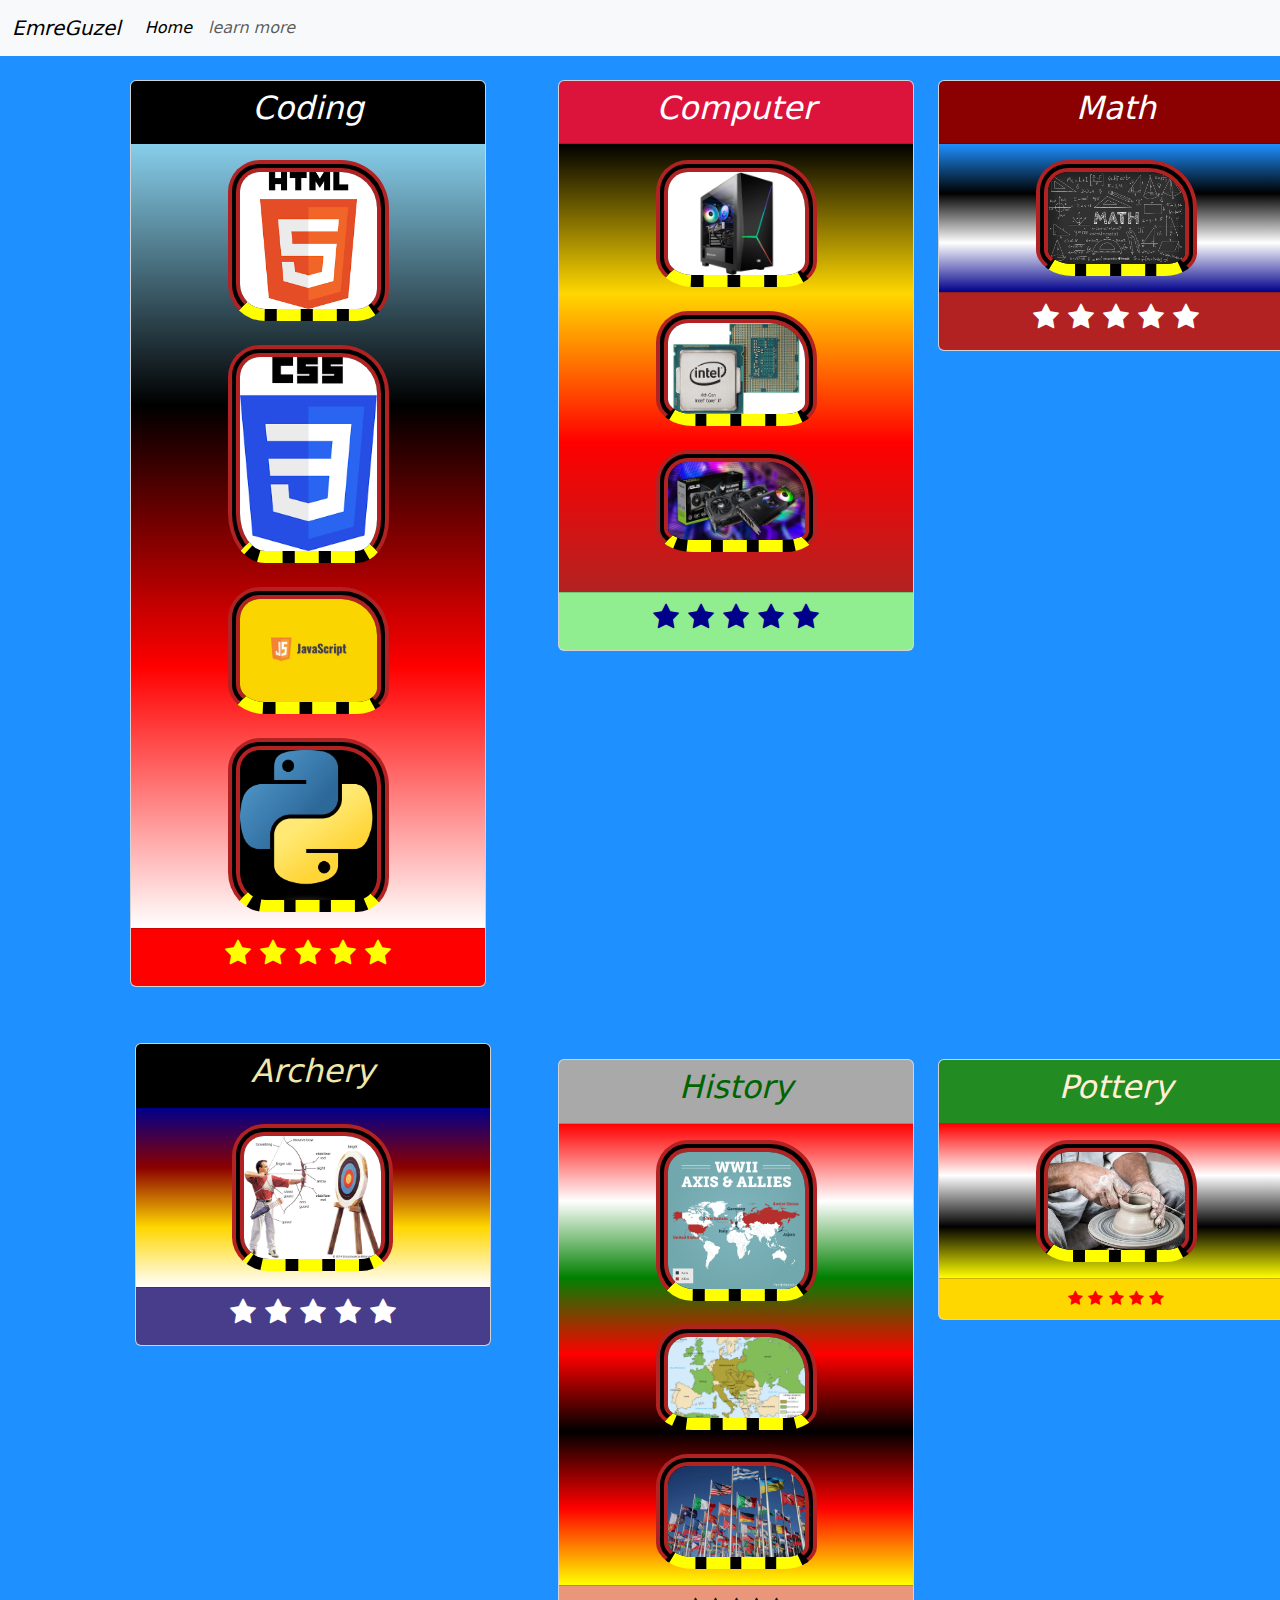
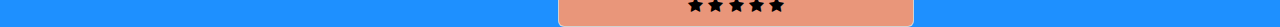
<file: index.html>
<!DOCTYPE html>
<html lang="en">
    <head>
        <meta charset="UTF-8">
        <meta name="viewport" content="width=device-width, initial-scale=1.0">
        <title>Favourite thing</title>
        <link
            href="https://cdn.jsdelivr.net/npm/bootstrap@5.3.3/dist/css/bootstrap.min.css"
            rel="stylesheet"
            integrity="sha384-QWTKZyjpPEjISv5WaRU9OFeRpok6YctnYmDr5pNlyT2bRjXh0JMhjY6hW+ALEwIH"
            crossorigin="anonymous">
        <link rel="preconnect" href="https://fonts.googleapis.com">
        <link rel="preconnect" href="https://fonts.gstatic.com" crossorigin>
        <link
            href="https://fonts.googleapis.com/css2?family=Lora:ital,wght@1,400..700&display=swap"
            rel="stylesheet">
        <link rel="stylesheet" href="favourte.css">
        <link rel="stylesheet" href="https://cdnjs.cloudflare.com/ajax/libs/font-awesome/4.7.0/css/font-awesome.min.css">

    </head>
    <body class="favourte">
        <nav class="navbar navbar-expand-lg navbar-light bg-light">
            <div class="container-fluid">
                <a class="navbar-brand" href="https://primeemre.github.io/favouritethings2EmreGuzel">EmreGuzel</a>
                <button class="navbar-toggler" type="button"
                    data-bs-toggle="collapse"
                    data-bs-target="#navbarNavAltMarkup"
                    aria-controls="navbarNavAltMarkup" aria-expanded="false"
                    aria-label="Toggle navigation">
                    <span class="navbar-toggler-icon"></span>
                </button>
                <div class="collapse navbar-collapse" id="navbarNavAltMarkup">
                    <div class="navbar-nav">
                        <a class="nav-link active" aria-current="page"
                            href="index.html">Home</a>
                        <a class="nav-link" href="favourtielearnmore.html">learn more </a>
                        
                    </div>
                </div>
            </div>
        </nav>
        

        <div class="container mt-4">
            <div class="favourte-image">

            </div>

            <div class="row gy-5">
                <div class="col-md-4 mb-4">
                    <div id="c-coding" style="width: 100%;" class="card  mx-5">
                        <div id="ch-coding" class="card-header">
                            <h2>Coding</h2>
                        </div>
                        <div id="cb-coding" class="card-body">
                            <img src="images/html.jpg">
                            <br><br>
                            <img src="images/css.jpg">
                            <br><br>
                            <img src="images/js.jpg"> 
                            <br><br>
                            <img src="images/python.jpg" >
                        </div>
                        <div id="cf-coding" class="card-footer">
                            <h3>
                                <span class="fa fa-star checked"></span>
                                <span class="fa fa-star checked"></span>
                                <span class="fa fa-star checked"></span>
                                <span class="fa fa-star"></span>
                                <span class="fa fa-star"></span> </h3>
                            </div>
                        </div>
                    </div>
                    <div class="col-md-4 -md-4">
                        <div id="computer_ca" class="card  "
                            style="width: 100%;">
                            <div id="ca-computer" class="card-header">
                                <h2>Computer</h2>
                            </div>
                            <div id="computer_cb" class="card-body">
                                <img src="images/pc.jpg"> 
                                <br><br>
                                <img src="images/cpu.jpg">
                                <br><br>
                                <img src="images/qpu.jpg" >
                                <br><br>
                            </div>
                            <div id="computer_cf" class="card-footer">
                                <h3>
                                    <span class="fa fa-star checked"></span>
                                    <span class="fa fa-star checked"></span>
                                    <span class="fa fa-star checked"></span>
                                    <span class="fa fa-star"></span>
                                    <span class="fa fa-star"></span> </h3>

                                </h3>
                            </div>
                        </div>
                    </div>
         
              
                    <div class="col-md-4 md-4">
                        <div id="caMath" class="card  text-center"
                            style="width: 100%;">
                            <div id="chMath" class="card-header">
                                <h2>Math</h2>
                            </div>
                            <div id="mathCb" class="card-body">
                                <img src="images/math.jpg"  alt>
                            </div>
                            <div id="mathcf" class="card-footer">
                                <h3><span class="fa fa-star checked"></span>
                                    <span class="fa fa-star checked"></span>
                                    <span class="fa fa-star checked"></span>
                                    <span class="fa fa-star"></span>
                                    <span class="fa fa-star"></span> </h3> </h3>
                            </div>
                        </div>
                    </div>
                </div>

                <!--start new card -->
                
                <div class="row gy-5">
                    <div class="col-md-4 md-4">
                        <div id="achery-ca" class="card  " style="width: 100%;">
                            <div id="achery-ch" class="card-header">
                                <h2>Archery</h2>
                            </div>
                            <div id="archer-cb" class="card-body">
                                <img src="images/archery,.jpg">
                            </div>
                       
                        <div id="cf-archery" class="card-footer">
                            <h3><span class="fa fa-star checked"></span>
                                <span class="fa fa-star checked"></span>
                                <span class="fa fa-star checked"></span>
                                <span class="fa fa-star"></span>
                                <span class="fa fa-star"></span> </h3></h3>
                        </div>
                    </div>
                </div>
                     <div class="col-md-4 md-4">
                        <div id="history-ca" class="card mt-5" style="width: 100%;">
                            <div id="history-ch" class="card-header">
                                <h2>History</h2>
                            </div>
                            <div id="History-cb" class="card-body">
                                <img src="images/ww2.jpg" alt="">
                                <br><br>
                                <img src="images/ww1.jpg" alt="">
                                <br><br>
                                <img src="images/country.jpg" alt="">
                            </div>
                            <div id="history-cf" class="card-footer">
                                <span class="fa fa-star checked"></span>
                                <span class="fa fa-star checked"></span>
                                <span class="fa fa-star checked"></span>
                                <span class="fa fa-star checked"></span> 
                                <span class="fa fa-star checked"></span> 
                            </div>
                        </div>
                     </div>
                        
                     <div class="col-md-4 md-4">
                        <div id="poetry-ca" class="card mt-5 text-center" style="width: 100%;">
                            <div id="poetry-ch" class="card-header">
                                <h2>Pottery </h2>
                            </div>
                            <div id="Poetry-cb" class="card-body">
                                <img src="images/pottery.jpg" alt="">
                            </div>
                            <div id="pottery-cf" class="card-footer">
                                <span class="fa fa-star checked"></span>
                                <span class="fa fa-star checked"></span>
                                <span class="fa fa-star checked"></span>
                                <span class="fa fa-star checked"></span> 
                                <span class="fa fa-star checked"></span> 
                            </div>

                        </div>
                     </div>

            

                    <!--row and container -->
                </div>
            </div>

            <script
                src="https://cdn.jsdelivr.net/npm/bootstrap@5.3.3/dist/js/bootstrap.bundle.min.js"
                integrity="sha384-YvpcrYf0tY3lHB60NNkmXc5s9fDVZLESaAA55NDzOxhy9GkcIdslK1eN7N6jIeHz"
                crossorigin="anonymous"></script>

        </body>
    </html>
</file>
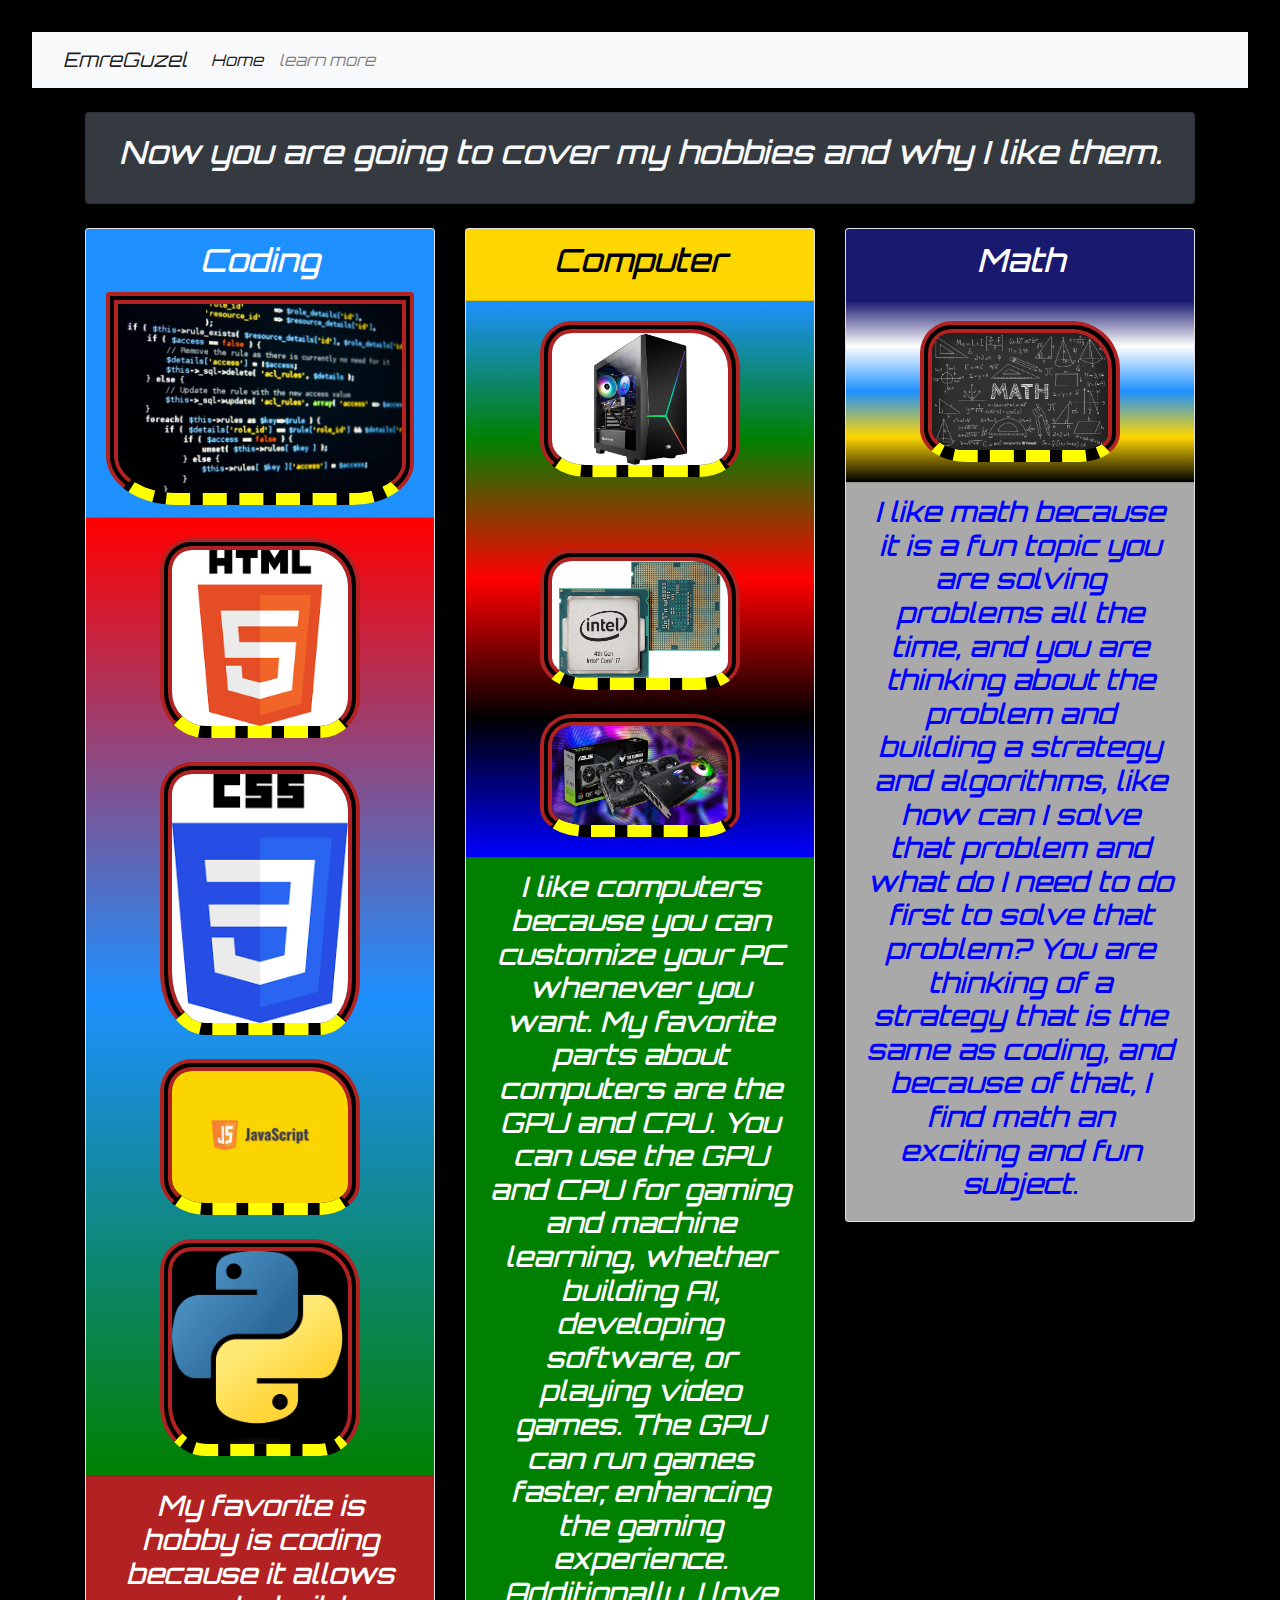
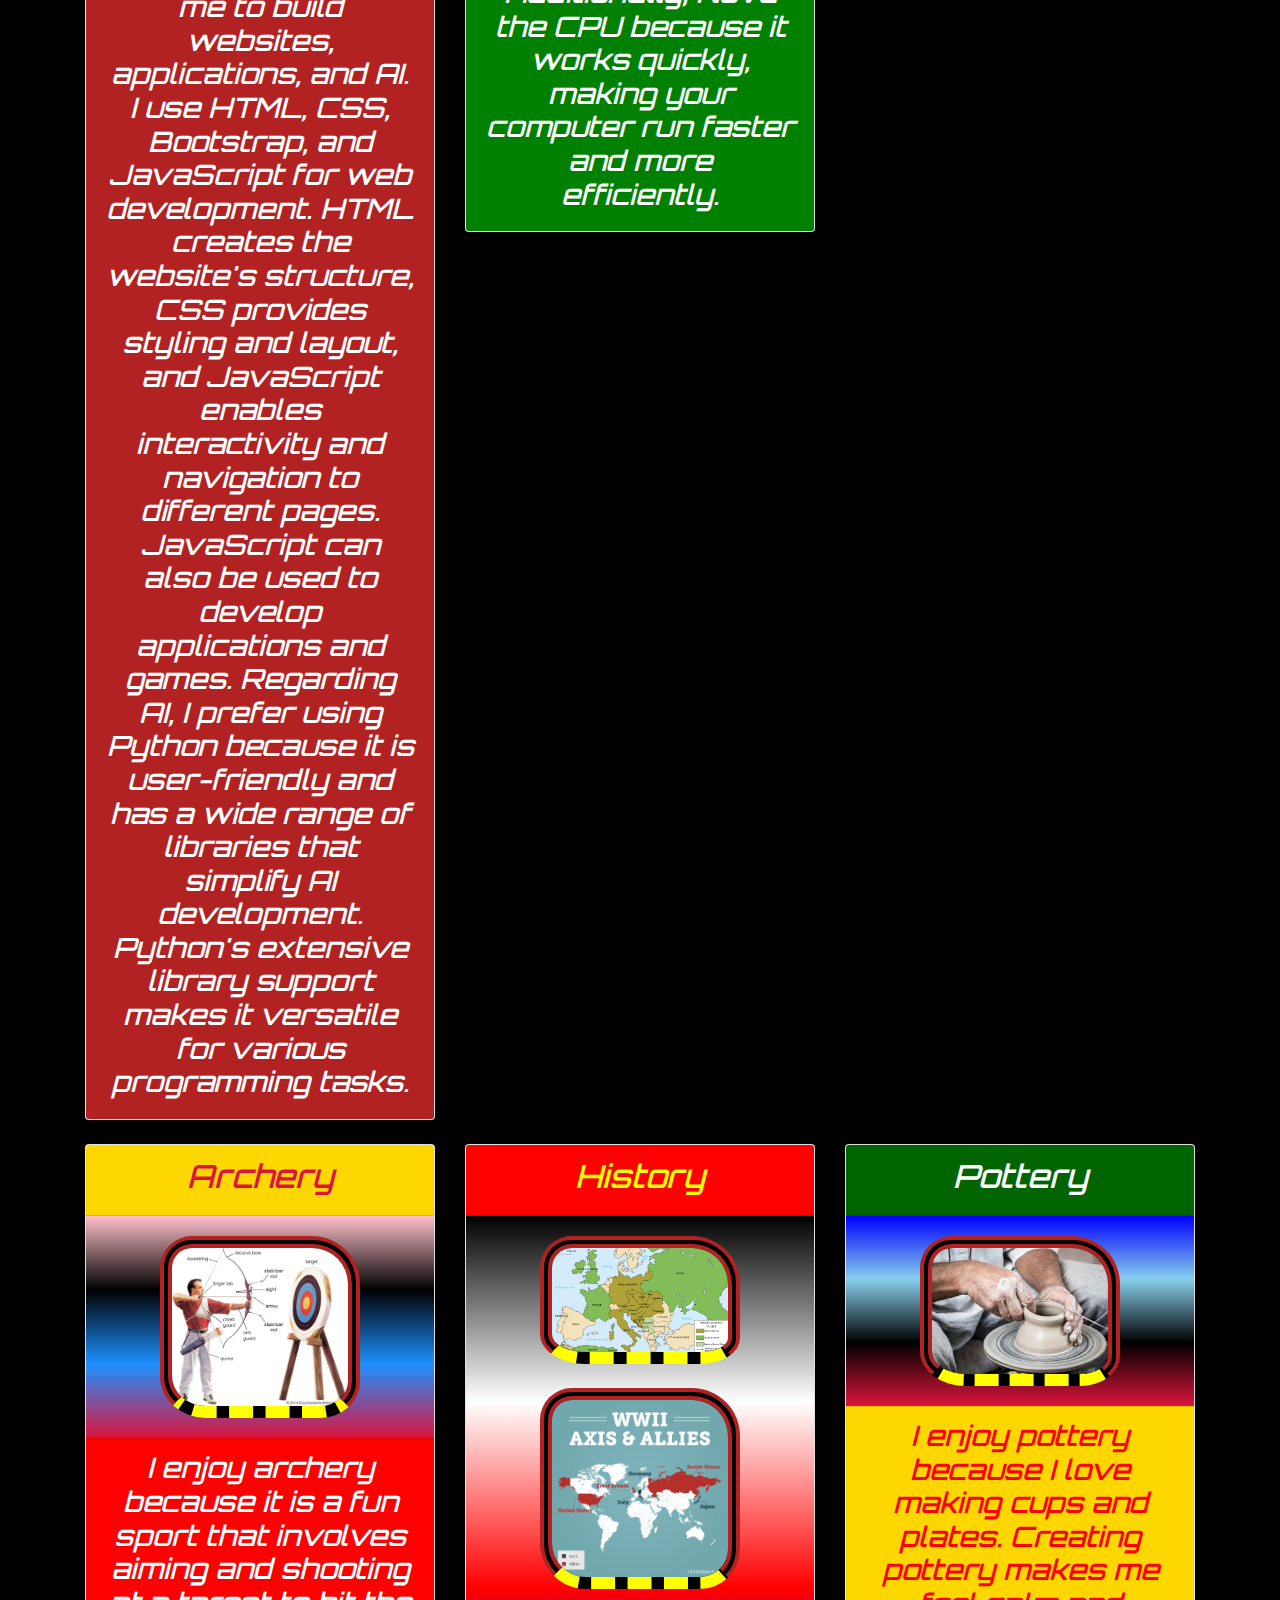
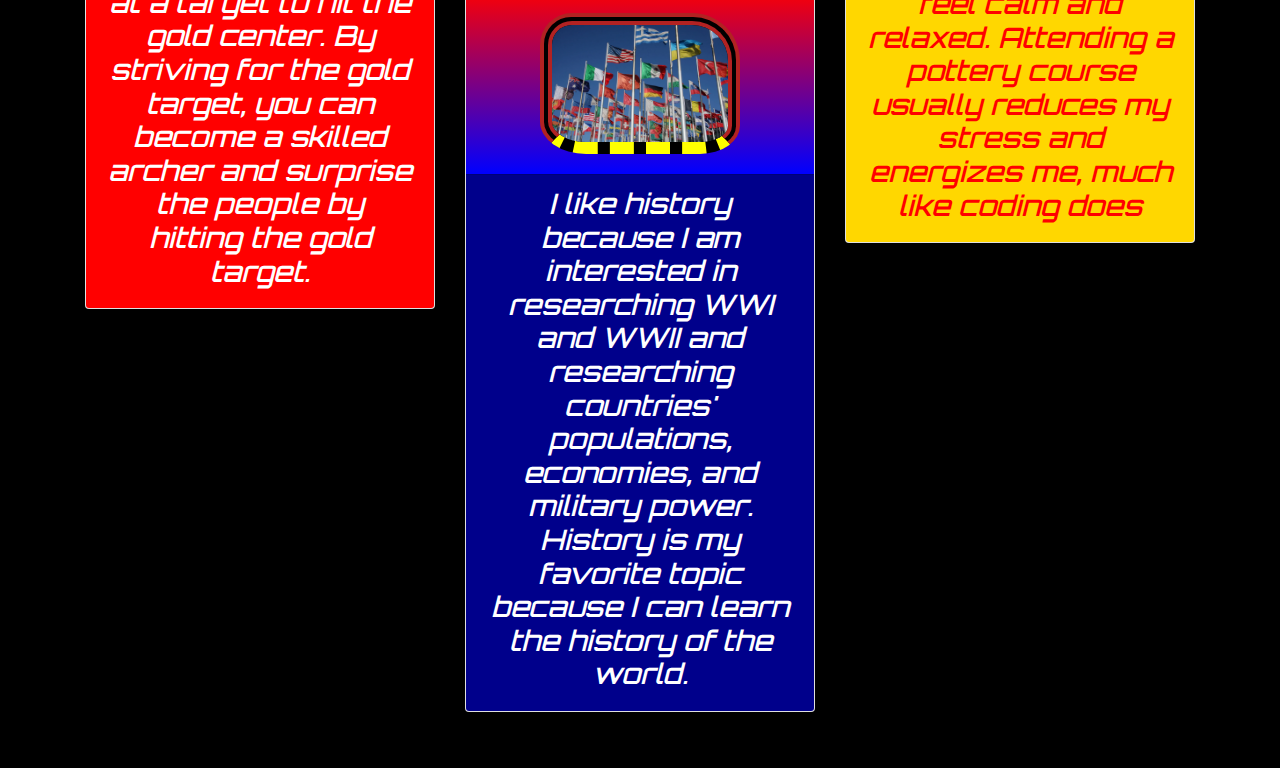
<file: favourtielearnmore.html>
<!DOCTYPE html>
<html lang="en">
    <head>
        <meta charset="UTF-8">
        <meta name="viewport" content="width=device-width, initial-scale=1.0">
        <title>Sample Bootstrap Page</title>
        <link
            href="https://stackpath.bootstrapcdn.com/bootstrap/4.5.2/css/bootstrap.min.css"
            rel="stylesheet">
        <link rel="preconnect" href="https://fonts.googleapis.com">
        <link rel="preconnect" href="https://fonts.gstatic.com" crossorigin>
        <link
            href="https://fonts.googleapis.com/css2?family=Orbitron:wght@400..900&display=swap"
            rel="stylesheet">
        <link rel="stylesheet" href="favourtie.learnmore.css">
    </head>
    <body class="learnmore">
        <!-- Navigation Bar -->
        <nav class="navbar navbar-expand-lg navbar-light bg-light">
            <div class="container-fluid">
                <a class="navbar-brand" href="index.html">EmreGuzel</a>
                <button class="navbar-toggler" type="button"
                    data-bs-toggle="collapse"
                    data-bs-target="#navbarNavAltMarkup"
                    aria-controls="navbarNavAltMarkup" aria-expanded="false"
                    aria-label="Toggle navigation">
                    <span class="navbar-toggler-icon"></span>
                </button>
                <div class="collapse navbar-collapse" id="navbarNavAltMarkup">
                    <div class="navbar-nav">
                        <a class="nav-link active" aria-current="page"
                            href="index.html">Home</a>
                        <a class="nav-link" href="favourtielearnmore.html">learn more </a>
                        
                    </div>
                </div>
            </div>
        </nav>

        </nav>

        <!-- Banner Card -->
        <div class="container mt-4">
            <div class="card bg-dark text-light">
                <div class="card-body text-center">
                    <h2 id="img-title" class="card-title">

                        Now you are going to cover my hobbies and why I like
                        them.
                    </h2>
                </div>
            </div>
        </div>

        <!-- Multiple Cards with Images -->
        <div class="container mt-4">
            <div class="row">
                <div class="col-md-4 mb-4">
                    <div id="coding-ca" style="width: 100%;" class="card">
                        <div id="coding-ch" class="card-header">
                            <h2 class="card-title"> Coding</h2>
                            <img src="images/coding.jpg" class="card-img-top">
                        </div>

                        <div id="coding-cb" class="card-body">
                            <img src="images/html.jpg" alt>
                            <br><br>
                            <img src="images/css.jpg" alt>
                            <br><br>
                            <img src="images/js.jpg" alt>
                            <br><br>
                            <img src="images/python.jpg" alt>
                        </div>

                        <div id="coding-cf" class="card-footer">
                            <h3>My favorite is hobby is coding because it
                                allows me
                                to build websites, applications, and AI. I
                                use HTML, CSS, Bootstrap, and JavaScript for
                                web development. HTML creates the website's
                                structure, CSS provides styling and layout,
                                and JavaScript enables interactivity and
                                navigation to different pages. JavaScript
                                can also be used to develop applications and
                                games. Regarding AI, I prefer using Python
                                because it is user-friendly and has a wide
                                range of libraries that simplify AI
                                development. Python's extensive library
                                support makes it versatile for various
                                programming tasks.</h3>
                        </div>

                    </div>
                </div>
                <div class="col-md-4 mb-4">
                    <div class="card">
                        <div id="computer-ch" class="card-header">
                            <h2>Computer</h2>
                        </div>
                        <div id="computer-cb" class="card-body">
                            <img src="images/pc.jpg" alt>
                            <br><br>
                            <br><br>
                            <img src="images/cpu.jpg" alt>
                            <br><br>
                            <img src="images/qpu.jpg" alt>

                        </div>
                        <div id="computer-cf" class="card-footer">
                            <h3>I like computers because you can customize
                                your PC whenever you want. My favorite parts
                                about computers are the GPU and CPU. You can
                                use the GPU and CPU for gaming and machine
                                learning, whether building AI, developing
                                software, or playing video games. The GPU
                                can run games faster, enhancing the gaming
                                experience. Additionally, I love the CPU
                                because it works quickly, making your
                                computer run faster and more efficiently.
                            </h3>
                        </div>
                    </div>
                </div>
                <div class="col-md-4 mb-4">
                    <div class="card" style="width: 100%;">
                        <div id="math-ch" class="card-header">
                            <h2>Math</h2>
                        </div>
                        <div id="math-cb" class="card-body">
                            <img src="images/math.jpg" alt>
                        </div>
                        <div id="math-cf" class="card-footer">
                            <h3>I like math because it is a fun topic you
                                are solving problems all the time, and you
                                are thinking about the problem and building
                                a strategy and algorithms, like how can I
                                solve that problem and what do I need to do
                                first to solve that problem? You are
                                thinking of a strategy that is the same as
                                coding, and because of that, I find math an
                                exciting and fun subject.</h3>
                        </div>

                    </div>
                </div>
            </div>
            <!--start a new row -->
            <div class="row">
                <div class="col-md-4 mb-4">
                    <div class="card" style="width: 100%;">
                        <div id="archer-ch" class="card-header">
                            <h2>Archery </h2>
                        </div>
                        <div id="archery-cb" class="card-body">
                            <img src="images/archery,.jpg" alt>
                        </div>
                        <div id="archery-cf" class="card-footer">
                            <h3>I enjoy archery because it is a fun sport
                                that involves aiming and shooting at a
                                target to hit the gold center. By striving
                                for the gold target, you can become a
                                skilled archer and surprise the people by
                                hitting the gold target.
                            </h3>
                        </div>
                    </div>
                </div>
                <div class="col-md-4 mb-4">
                    <div class="card" style="width: 100%;">
                        <div id="history-ch" class="card-header">
                            <h2>History</h2>
                        </div>
                        <div id="history-cb" class="card-body">
                            <img src="images/ww1.jpg" alt>
                            <br><br>
                            <img src="images/ww2.jpg" alt>
                            <br><br>
                            <img src="images/country.jpg" alt>
                        </div>
                        <div id="history-cf" class="card-footer">
                            <h3>I like history because I am interested in
                                researching WWI and WWII and researching
                                countries' populations, economies, and
                                military power. History is my favorite topic
                                because I can learn the history of the
                                world.</h3>
                        </div>
                    </div>
                </div>

                <div class="col-md-4 mb-4">
                    <div class="card" style="width: 100%;">
                        <div id="pottery-ch" class="card-header">
                            <h2>Pottery</h2>
                        </div>
                        <div id="pottery-cb" class="card-body">
                            <img src="images/pottery.jpg" alt>
                        </div>
                        <div id="pottery-cf" class="card-footer">
                            <h3>I enjoy pottery because I love making cups
                                and plates. Creating pottery makes me feel
                                calm and relaxed. Attending a pottery course
                                usually reduces my stress and energizes me,
                                much like coding does</h3>
                        </div>
                    </div>
                </div>

                <!--row and container-->
            </div>
        </div>
        <script
            src="https://cdn.jsdelivr.net/npm/bootstrap@5.3.3/dist/js/bootstrap.bundle.min.js"
            integrity="sha384-YvpcrYf0tY3lHB60NNkmXc5s9fDVZLESaAA55NDzOxhy9GkcIdslK1eN7N6jIeHz"
            crossorigin="anonymous"></script>
    </div>
</file>
<file: favourte.css>
/* .container{
    display:flex;
    gap:10px;
} */
.favourte{
font-size: 16px;
 weight: 400"Lora", serif;
  font-optical-sizing: auto;
  font-weight: weight;
  font-style: italic;
  background: dodgerblue;
  font-weight: 500;
}
 #img-title{
background-image: url(images/favorite_thing.jpg) ;
    background-repeat: no-repeat;
    border: .8rem dashed gold;
    border-bottom: .8rem double silver;
    border-radius: 15%;
    height: 60rem;
    width: 100%;
    color: white;
    font-family: 'Gill Sans', 'Gill Sans MT', Calibri, 'Trebuchet MS', sans-serif;
    border-width:1.5rem ;
    background-size: cover;
    background-position: center;
    padding: 5rem;
    text-align: center;
    margin: 3.3rem;
}

img{
    width: 50%;
    border: .8rem double firebrick;
    border-bottom: .8rem dashed yellow;
    background-position-x: center;
    background-position-y: center;
    background-color: black;
    border-top-left-radius: 2rem;
    border-top-right-radius: 3rem;
    border-bottom-left-radius: 23%;
    border-bottom-right-radius: 20%;
}

#c-coding{
    margin-left: 5rem;
    text-align: center;
    display: inline-flex;
}

#ch-coding{
    background: black;
    color: white;
}

#cb-coding{
background: linear-gradient(skyblue,black,red,white);
}
#cf-coding{
    background: red;
    color: yellow;
}
#computer_ca{
    margin-left: 6rem;
    display: inline-flex;
    text-align: center;

}
#ca-computer{
    background:crimson;
    color: white;
}

#computer_cb{
    background: linear-gradient(black,gold,red,firebrick);
}

#computer_cf{
    background: lightgreen;
    color: darkblue;
}

#caMath{
    margin-left: 6rem;
     display: inline-flex;
     text-decoration: initial;
     margin-bottom: 1rem;
}

#chMath{
    background: darkred;
    color: white;
}

#mathCb{
    background: linear-gradient(dodgerblue,black,white,darkblue);
}
#mathcf{
    background: firebrick;
    color: white;
}
#achery-ca{
    margin-left: 3.3rem;
    margin-top: 2rem;
    margin-bottom: 4rem;
    text-align: center;
    text-size-adjust:initial ; 
    margin-top: 2rem;
}

#achery-ch{
    background: black ;
    color: palegoldenrod;
}

#archer-cb{
    background: linear-gradient(darkblue,darkred,gold,white);
}

#cf-archery{
    background: darkslateblue;
    color: white;
}

#history-ca{
margin-left: 6rem;
text-align: center;
}
#history-ch{
    background-color: darkgray;
    color:  darkgreen;
}

#History-cb{
    background: linear-gradient(red,white,green,red,black,red,yellow);
}
#history-cf{
    background: darksalmon;
    color: black;
}
#poetry-ca{
    margin-left: 6rem;
}
#poetry-ch{
    background: forestgreen;
    color: papayawhip;
}

#Poetry-cb{
    background: linear-gradient(red,white,black,yellow);
}
#pottery-cf{
    background: gold;
    color: red;
}
</file>
<file: favourtie.learnmore.css>
.learnmore{
    font-size: 16px;
  font-family: "Orbitron", sans-serif;
  font-optical-sizing: auto;
  font-weight: weight;
  font-style: italic;
  background: black;
  text-align: center;
margin: 2rem;
}

img{
    width: 65%;
    border: .8rem double firebrick;
    border-bottom: .8rem dashed yellow;
    background-position-x: center;
    background-position-y: center;
    background-color: black;
    border-top-left-radius: 2rem;
    border-top-right-radius: 3rem;
    border-bottom-left-radius: 23%;
    border-bottom-right-radius: 20%;
}

#coding-ca{
display: inline-flex;
}

#coding-ch{
    background: dodgerblue;
    color: white;
}

#coding-cb{
    background: linear-gradient(red,dodgerblue,green);
}

#coding-cf{
    background: firebrick;
    color: white;
}
#computer-ch{
    background: gold;
    color: black;
}
#computer-cb{
    background: linear-gradient(dodgerblue,green,red,black,blue);
}
#computer-cf{
    background: green;
    color: white;
}

#math-ch{
    background: midnightblue;
    color: white;
}

#math-cb{
    background: linear-gradient(midnightblue,white,dodgerblue,gold,black);
}
#math-cf{
   color: blue;
   background: darkgray;
}
#archer-ch{
    color: crimson;
    background: gold;
}
#archery-cb{
    background:linear-gradient(pink,black,dodgerblue,crimson)
}
#archery-cf{
    background: red;
    color: white;
}
#history-ch{
    background: red;
    color: yellow;
}
#history-cb{
    background: linear-gradient(black,white,red,blue);
}
#history-cf{
    background: darkblue;
    color: white;
}
#pottery-ch{
    background:darkgreen ;
    color: white;
}

#pottery-cb{
    background: linear-gradient(blue, skyblue,black,crimson );
}

#pottery-cf{
    background: gold;
    color: 
    red;
}
</file>
